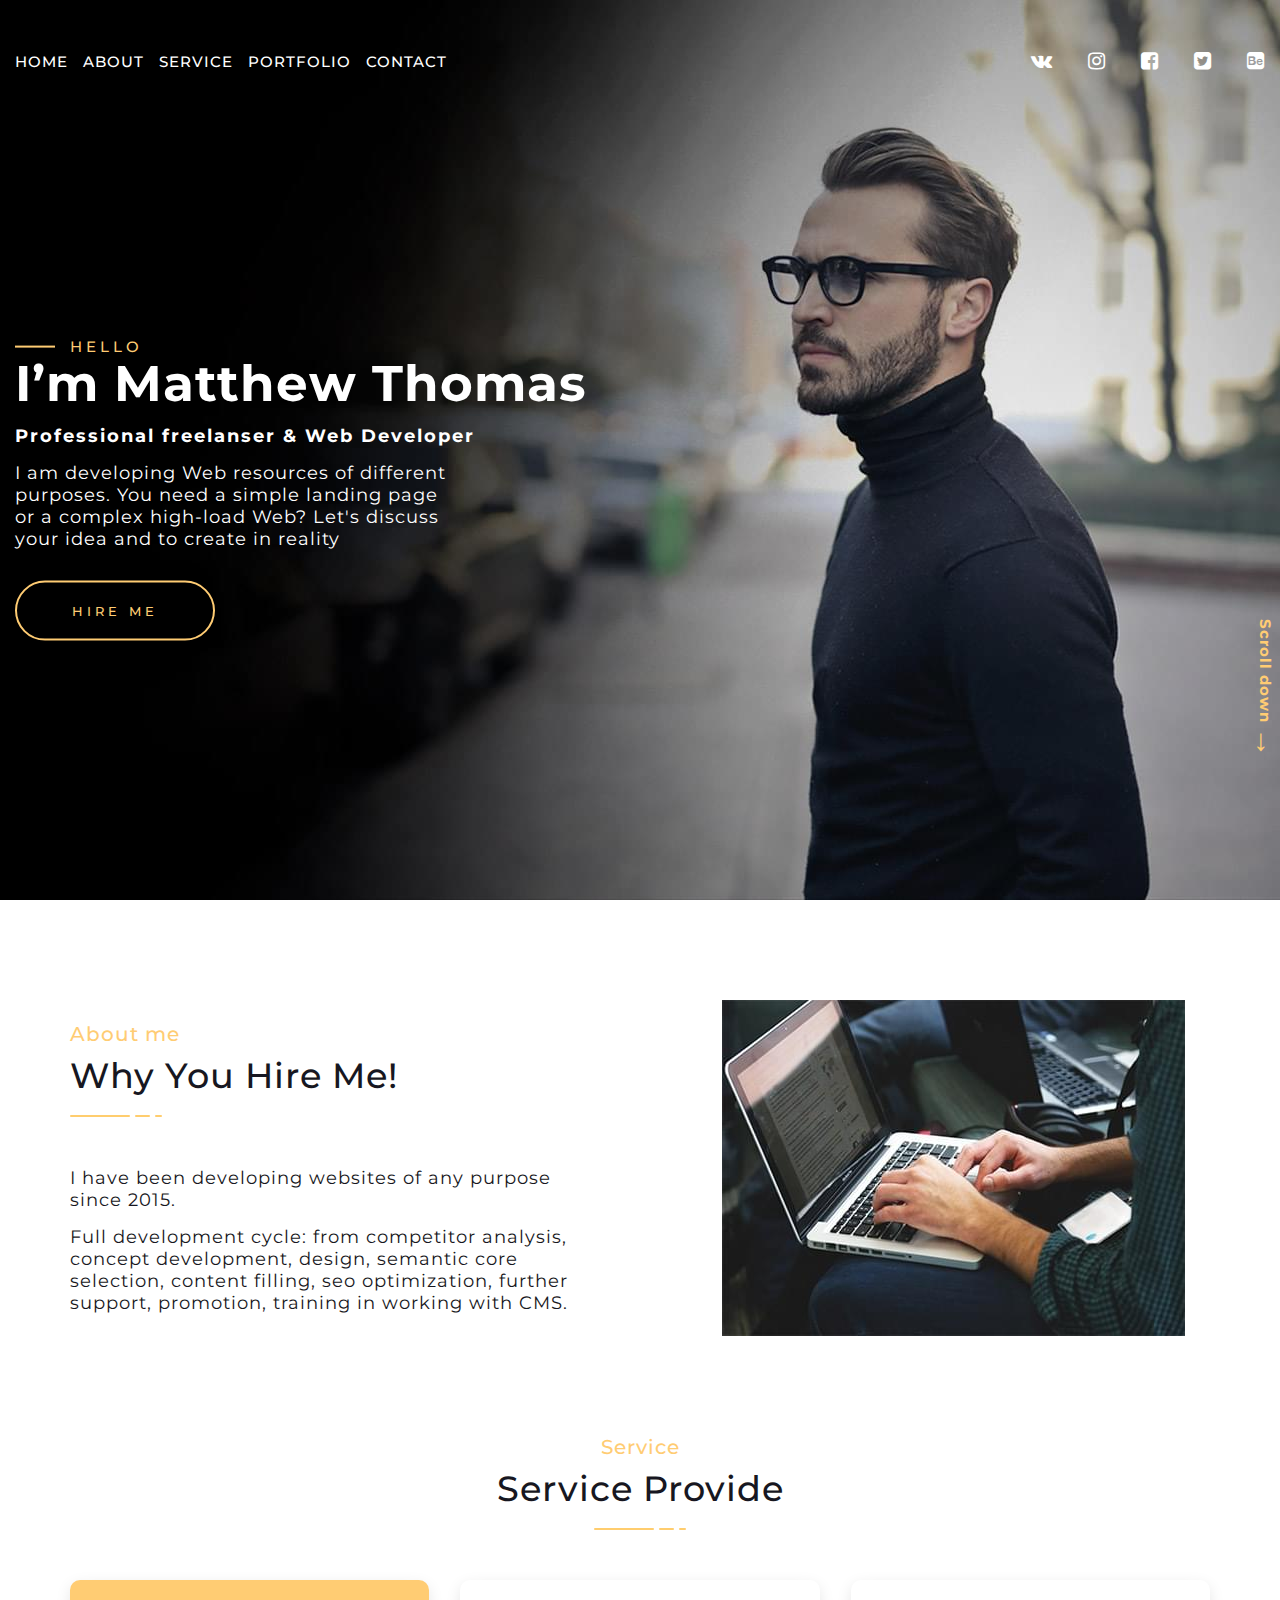
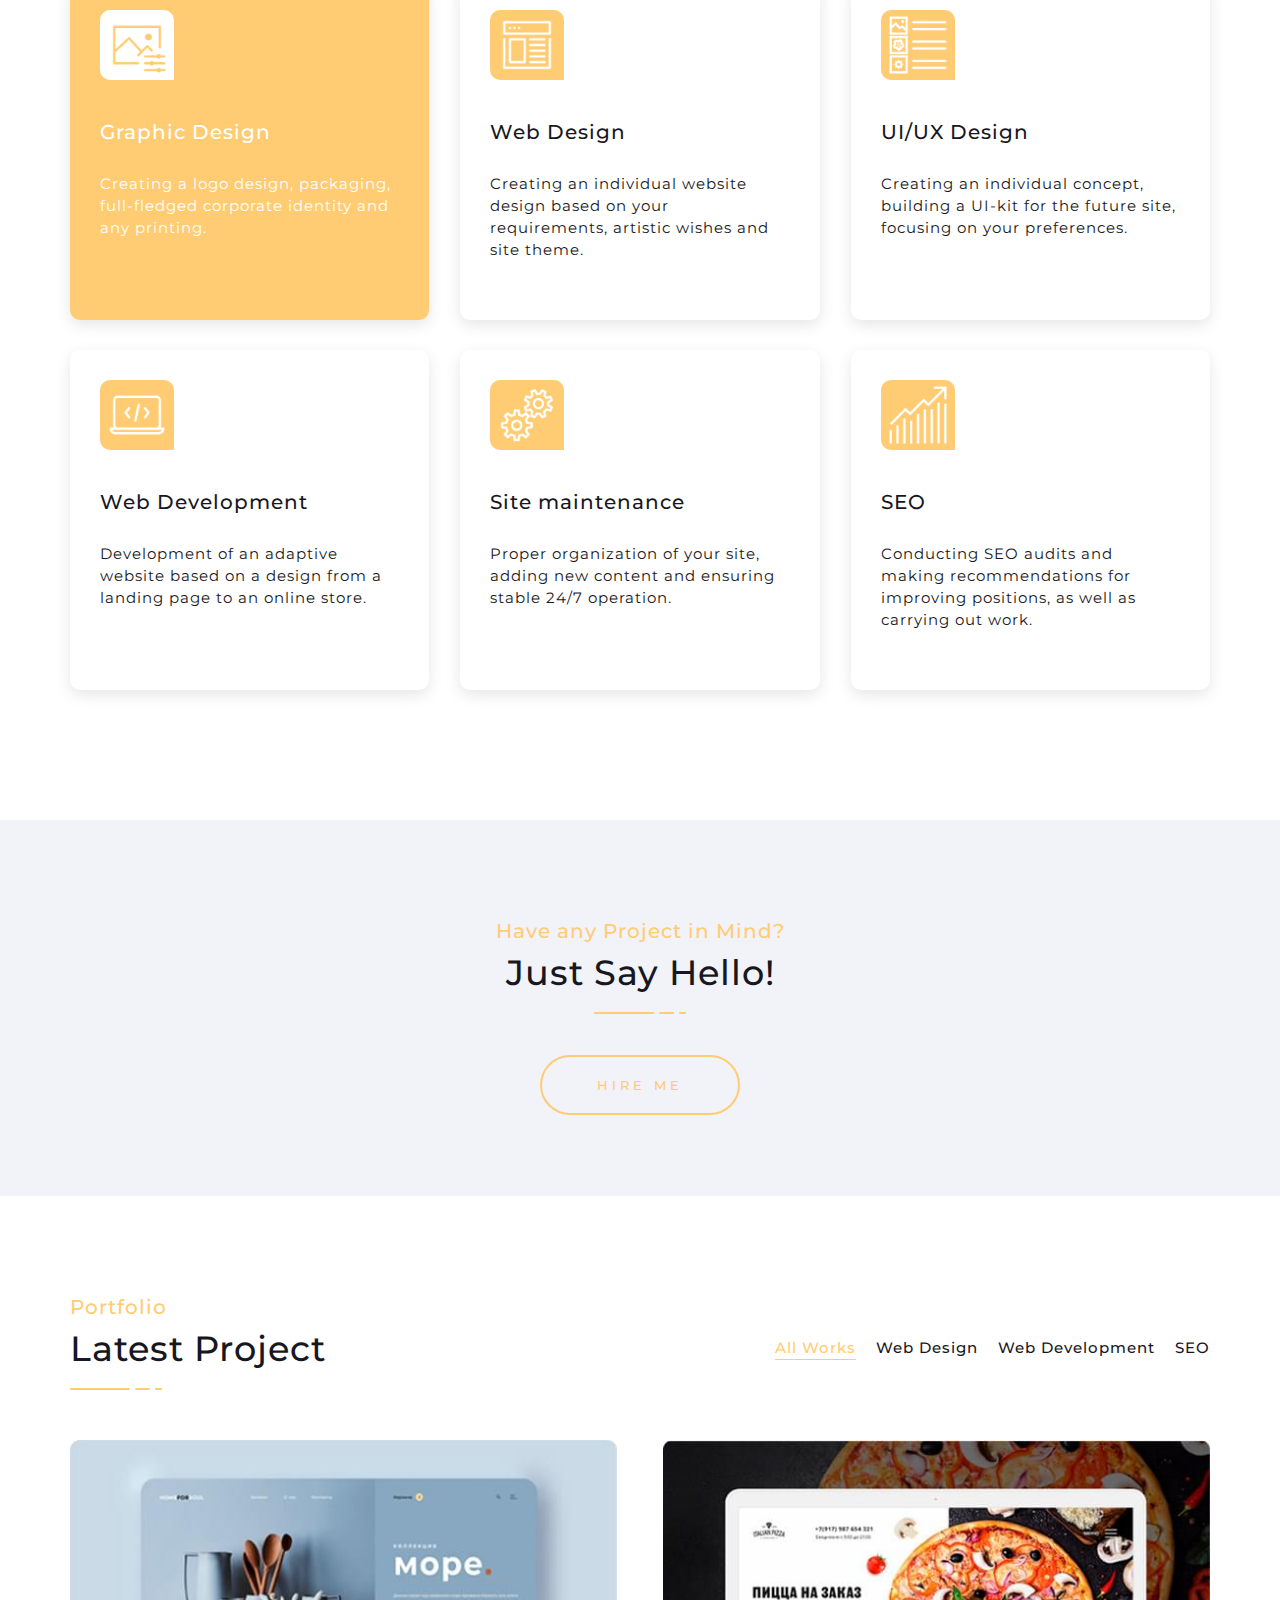
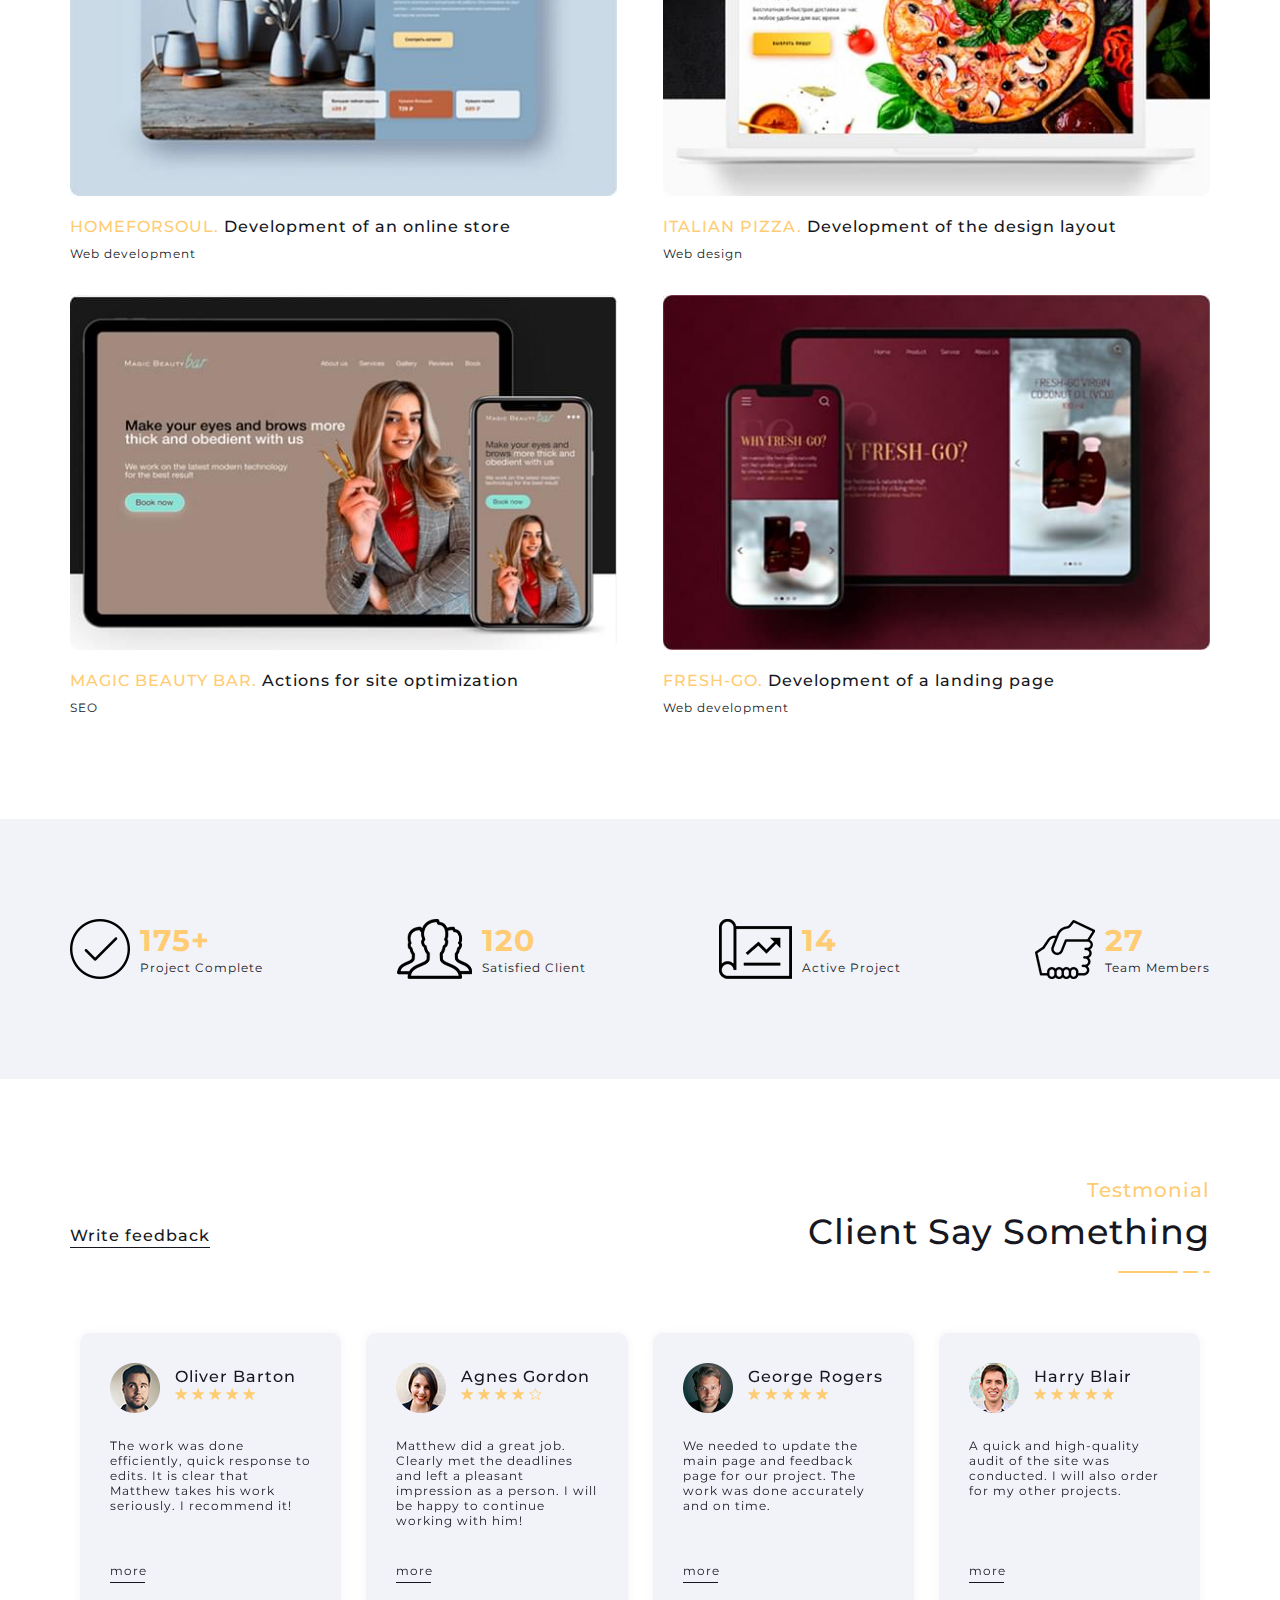
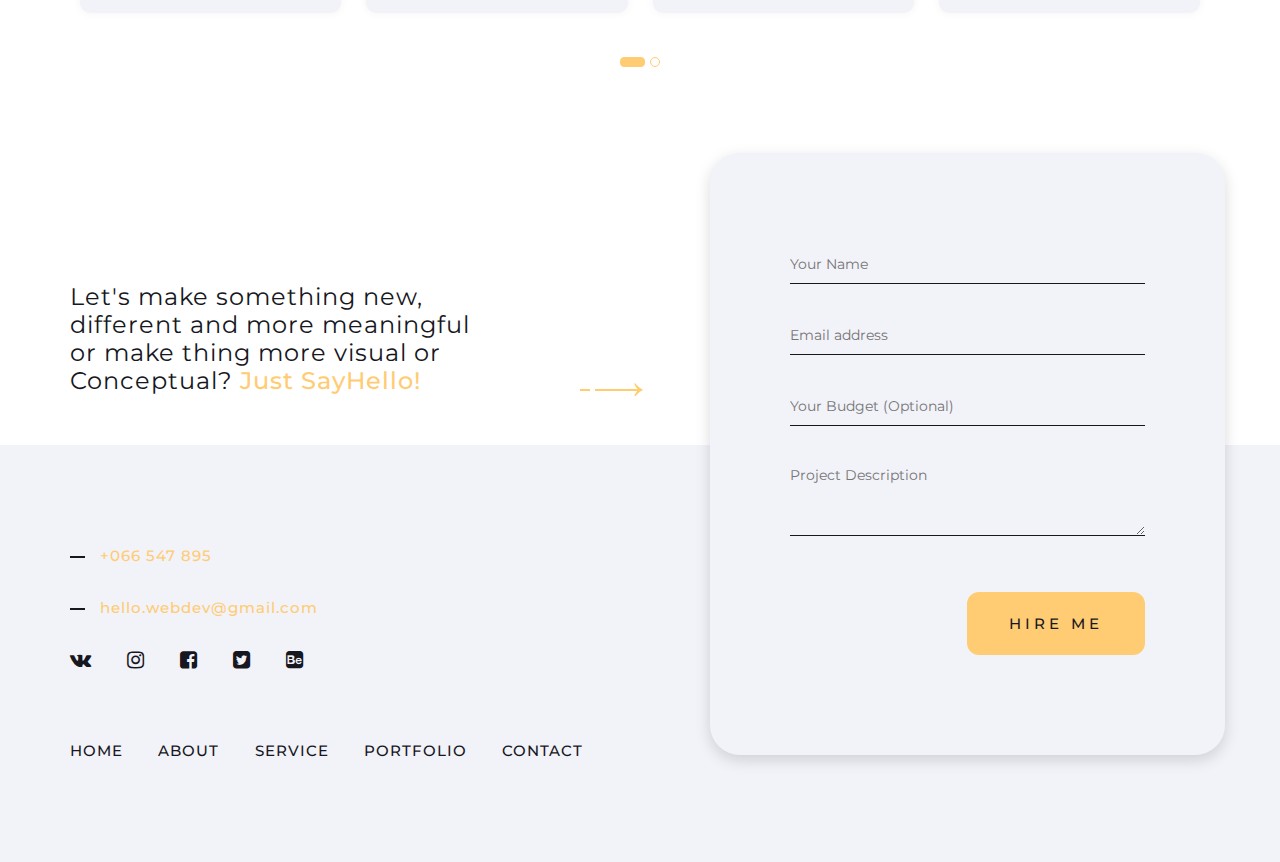
<file: docs/index.html>
<!DOCTYPE html>
<html lang="ru">

<head>
  <meta charset="utf-8">
  <meta name="viewport"
    content="width=device-width, initial-scale=1.0, maximum-scale=1.0, minimum-scale=1.0, user-scalable=no">
  <meta name="description" content="">
  <meta name="author" content="">
  <!-- <link rel="icon" href="img/favicon/favicon.ico"> -->
  <title>Matthew Thomas</title>

  <link href="css/libs.min.css" rel="stylesheet">

  <!-- Custom styles for this template -->
  <link href="css/style.min.css" rel="stylesheet">
  <link rel="stylesheet" href="https://stackpath.bootstrapcdn.com/font-awesome/4.7.0/css/font-awesome.min.css"
    integrity="sha384-wvfXpqpZZVQGK6TAh5PVlGOfQNHSoD2xbE+QkPxCAFlNEevoEH3Sl0sibVcOQVnN" crossorigin="anonymous">
  <link href="https://fonts.googleapis.com/css2?family=Montserrat:wght@400;500;700&display=swap" rel="stylesheet">
</head>

<body>
  <header id="home" class="header">
  <div class="container">
    <div class="header__row">
      <nav class="header__menu menu">
        <div class="menu__icon icon-menu">
          <span></span><span></span><span></span>
        </div>
        <div class="menu__body">
          <ul class="menu__list">
            <li><a href="#home" class="menu__link">Home</a></li>
            <li><a href="#about" class="menu__link">About</a></li>
            <li><a href="#service" class="menu__link">Service</a></li>
            <li><a href="#portfolio" class="menu__link">Portfolio</a></li>
            <li><a href="#contact" class="menu__link">Contact</a></li>
          </ul>
          <!-- /.menu__list -->
        </div>
        <!-- /.menu__body -->
      </nav>
      <!-- /.header__menu menu -->

      <div class="menu__social">
        <a href="#"><i class="fa fa-vk" aria-hidden="true"></i></a>
        <a href="#"><i class="fa fa-instagram" aria-hidden="true"></i></a>
        <a href="#"><i class="fa fa-facebook-square" aria-hidden="true"></i></a>
        <a href="#"><i class="fa fa-twitter-square" aria-hidden="true"></i></a>
        <a href="#"><i class="fa fa-behance-square" aria-hidden="true"></i></a>
      </div>
      <!-- /.menu__social -->

    </div>
    <!-- /.header__row -->

    <div class="header__offer offer">
      <div class="offer__text">Hello</div>
      <div class="offer__title">I’m Matthew Thomas</div>
      <div class="offer__subtitle">Professional freelanser & Web Developer</div>
      <p class="offer__descr">
        I am developing Web resources of different purposes.
        You need a simple landing page or a complex
        high-load Web? Let's discuss your idea
        and to сreate in reality</p>
      <a href="#contact" class="offer__btn btn" type="button">Hire me</a>
    </div>
    <!-- /.header__offer-->

    <div class="header__scroll">
      <a href="#about">Scroll down <span>&rarr;</span></a>
    </div>
    <!-- /.header__scroll-->


  </div>
</header>
<!-- /.header -->


  <section class="about" id="about">
    <div class="container">
      <div class="about__row">
        <div class="about__descr">
          <div class="about__subtitle subtitle">About me</div>
          <!-- /.about__subtitle -->
          <div class="about__title title">Why You Hire Me!</div>
          <!-- /.about__title -->
          <div class="about__text"><span>I have been developing websites of any purpose since 2015.</span>Full
            development cycle: from competitor analysis,
            concept development, design, semantic core selection,
            content filling, seo optimization, further support, promotion,
            training in working with CMS.</div>
          <!-- /.about__text -->
        </div>
        <!-- /.about__descr -->
        <div class="about__img">
        </div>
        <!-- /.about__img -->
      </div>
      <!-- /.about__row -->
    </div>
    <!-- /.container -->
  </section>

  <section class="service" id="service">
    <div class="container">
      <div class="service__wrap-title">
        <div class="service__subtitle subtitle">Service</div>
        <div class="service__title title">Service Provide</div>
      </div>
      <!-- /.about__wrap-title -->
      <div class="service__cards cards">
        <div class="cards__row">
          <div class="card card_a">
            <div class="card__img"></div>
            <div class="card__title">Graphic Design</div>
            <div class="card__text">Creating a logo design, packaging,
              full-fledged corporate identity
              and any printing.</div>
          </div>
          <!-- /.card -->
          <div class="card">
            <div class="card__img web"></div>
            <div class="card__title">Web Design</div>
            <div class="card__text">Creating an individual website
              design based on your requirements,
              artistic wishes and site theme.</div>
          </div>
          <!-- /.card -->
          <div class="card">
            <div class="card__img ui"></div>
            <div class="card__title">UI/UX Design</div>
            <div class="card__text">Creating an individual concept,
              building a UI-kit for the future site,
              focusing on your preferences.</div>
          </div>
          <!-- /.card -->
          <div class="card">
            <div class="card__img dev"></div>
            <div class="card__title">Web Development</div>
            <div class="card__text">Development of an adaptive
              website based on a design from
              a landing page to an online store.</div>
          </div>
          <!-- /.card -->
          <div class="card">
            <div class="card__img site"></div>
            <div class="card__title">Site maintenance</div>
            <div class="card__text">Proper organization of your site,
              adding new content and ensuring
              stable 24/7 operation.</div>
          </div>
          <!-- /.card -->
          <div class="card">
            <div class="card__img seo"></div>
            <div class="card__title">SEO</div>
            <div class="card__text">Conducting SEO audits and making
              recommendations for improving
              positions, as well as carrying out work.</div>
          </div>
          <!-- /.card -->
        </div>
        <!-- /.cards__row -->

      </div>
      <!-- /.service__cards cards -->
    </div>
  </section>

  <section class="hire">
    <div class="hire__subtitle subtitle">Have any Project in Mind?</div>
    <!-- /.hire__subtitle -->
    <div class="hire__title title">Just Say Hello!</div>
    <!-- /.hire__title -->
    <a href="#contact" class="hire__btn btn" type="button">Hire me</a>
  </section>

  <section class="portfolio" id="portfolio">
    <div class="container">
      <div class="portfolio__row">
        <div class="portfolio__text">
          <div class="subtitle portfolio__subtitle ">Portfolio</div>
          <!-- /.hire__subtitle -->
          <div class="title portfolio__title">Latest Project</div>
          <!-- /.hire__title -->
        </div>
        <!-- /.portfolio__text -->
        <div class="portfolio__tabs tabs">
          <div class="tabs__item tabs__all tabs__item_active">All Works</div>
          <div class="tabs__item tabs__design">Web Design</div>
          <div class="tabs__item tabs__dev">Web Development</div>
          <div class="tabs__item tabs__seo">SEO</div>
        </div>
        <!-- /.portfolio__content -->

      </div>
      <!-- /.portfolio__row -->

      <div class="portfolio__row">
        <div class="portfolio__work work dev">
          <div class="work__img"><img src="img/portfolio/card-1.jpg" alt=""></div>
          <div class="work__title"><span class="work__title_name">Homeforsoul.</span> Development of an online
            store
          </div>
          <div class="work__subtitle">Web development</div>
        </div>
        <!-- /.portfolio__work -->
        <div class="portfolio__work work design">
          <div class="work__img"><img src="img/portfolio/card-4.jpg" alt=""></div>
          <div class="work__title"><span class="work__title_name">Italian pizza.</span> Development of the
            design layout
          </div>
          <div class="work__subtitle">Web design</div>
        </div>
        <!-- /.portfolio__work -->
        <div class="portfolio__work work seo">
          <div class="work__img"><img src="img/portfolio/card-3.jpg" alt=""></div>
          <div class="work__title"><span class="work__title_name">Magic beauty bar.</span> Actions for site
            optimization
          </div>
          <div class="work__subtitle">SEO</div>
        </div>
        <!-- /.portfolio__work -->
        <div class="portfolio__work work dev">
          <div class="work__img"><img src="img/portfolio/card-2.jpg" alt=""></div>
          <div class="work__title"><span class="work__title_name">Fresh-go.</span> Development of a landing page
          </div>
          <div class="work__subtitle">Web development</div>
        </div>
        <!-- /.portfolio__work -->
      </div>
      <!-- /.portfolio__row -->
    </div>
    <!-- /.container -->
  </section>


  <section class="features">
    <div class="container">
      <div class="features__row">
        <div class="features__item">
          <div class="features__img"><img src="img/icons/features/check.png" alt=""></div>
          <!-- /.features__img -->
          <div class="features__text">
            <div class="features__num">175+</div>
            <!-- /.features__num -->
            <div class="features__descr">Project Complete</div>
            <!-- /.features__descr -->
          </div>
          <!-- /.features__text -->
        </div>
        <!-- /.features__item -->
        <div class="features__item">
          <div class="features__img"><img src="img/icons/features/clients.png" alt=""></div>
          <!-- /.features__img -->
          <div class="features__text">
            <div class="features__num">120</div>
            <!-- /.features__num -->
            <div class="features__descr">Satisfied Client</div>
            <!-- /.features__descr -->
          </div>
          <!-- /.features__text -->
        </div>
        <!-- /.features__item -->
        <div class="features__item">
          <div class="features__img"><img src="img/icons/features/project.png" alt=""></div>
          <!-- /.features__img -->
          <div class="features__text">
            <div class="features__num">14</div>
            <!-- /.features__num -->
            <div class="features__descr">Active Project</div>
            <!-- /.features__descr -->
          </div>
          <!-- /.features__text -->
        </div>
        <!-- /.features__item -->
        <div class="features__item">
          <div class="features__img"><img src="img/icons/features/team.png" alt=""></div>
          <!-- /.features__img -->
          <div class="features__text">
            <div class="features__num">27</div>
            <!-- /.features__num -->
            <div class="features__descr">Team Members</div>
            <!-- /.features__descr -->
          </div>
          <!-- /.features__text -->
        </div>
        <!-- /.features__item -->
      </div>
      <!-- /.features__row -->
    </div>
  </section>

  <section class="testmonial">
    <div class="container">
      <div class="testmonial__row">
        <div class="testmonial__write">
          Write feedback
        </div>
        <!-- /.testmonial__write -->
        <div class="testmonial__text">
          <div class="testmonial__subtitle subtitle">Testmonial</div>
          <!-- /.testmonial__subtitle subtitle -->
          <div class="testmonial__title title">Client Say Something</div>
          <!-- /.testmonial__title title -->
        </div>
        <!-- /.testmonial__text -->
      </div>
      <!-- /.testmonial__row -->

      <div class="slider__container">
        <div class="swiper-container">
          <div class="swiper-wrapper">
            <div class="swiper-slide">
              <div class="slide__wrap">
                <div class="slide__row">
                  <div class="slide__img"><img src="img/testmonial/1.png" alt=""></div>
                  <!-- /.slide__img -->
                  <div class="slide__text">
                    <div class="slide__name">Oliver Barton</div>
                    <!-- /.slide__name -->
                    <div class="slide__star">
                      <img src="img/icons/star.svg" alt="">
                      <img src="img/icons/star.svg" alt="">
                      <img src="img/icons/star.svg" alt="">
                      <img src="img/icons/star.svg" alt="">
                      <img src="img/icons/star.svg" alt="">
                    </div>
                    <!-- /.slide__star -->
                  </div>
                  <!-- /.slide__text -->
                </div>
                <!-- /.slide__row -->
                <div class="slide__descr">The work was done efficiently,
                  quick response to edits. It is clear
                  that Matthew takes his work
                  seriously. I recommend it!</div>
                <!-- /.slide__descr -->
              </div>
              <!-- /.slide__wrap -->
              <a href="#" class="slide__more">more</a>
              <!-- /.slide__more -->
            </div>
            <div class="swiper-slide">
              <div class="slide__wrap">
                <div class="slide__row">
                  <div class="slide__img"><img src="img/testmonial/2.png" alt=""></div>
                  <!-- /.slide__img -->
                  <div class="slide__text">
                    <div class="slide__name">Agnes Gordon</div>
                    <!-- /.slide__name -->
                    <div class="slide__star">
                      <img src="img/icons/star.svg" alt="">
                      <img src="img/icons/star.svg" alt="">
                      <img src="img/icons/star.svg" alt="">
                      <img src="img/icons/star.svg" alt="">
                      <img src="img/icons/star-o.svg" alt="">
                    </div>
                    <!-- /.slide__star -->
                  </div>
                  <!-- /.slide__text -->
                </div>
                <!-- /.slide__row -->
                <div class="slide__descr">Matthew did a great job. Clearly
                  met the deadlines and left a
                  pleasant impression as a person.
                  I will be happy to continue
                  working with him!</div>
                <!-- /.slide__descr -->
              </div>
              <!-- /.slide__wrap -->
              <a href="#" class="slide__more">more</a>
              <!-- /.slide__more -->
            </div>
            <div class="swiper-slide">
              <div class="slide__wrap">
                <div class="slide__row">
                  <div class="slide__img"><img src="img/testmonial/3.png" alt=""></div>
                  <!-- /.slide__img -->
                  <div class="slide__text">
                    <div class="slide__name">George Rogers</div>
                    <!-- /.slide__name -->
                    <div class="slide__star">
                      <img src="img/icons/star.svg" alt="">
                      <img src="img/icons/star.svg" alt="">
                      <img src="img/icons/star.svg" alt="">
                      <img src="img/icons/star.svg" alt="">
                      <img src="img/icons/star.svg" alt="">
                    </div>
                    <!-- /.slide__star -->
                  </div>
                  <!-- /.slide__text -->
                </div>
                <!-- /.slide__row -->
                <div class="slide__descr">We needed to update the main
                  page and feedback page for our
                  project. The work was done
                  accurately and on time.</div>
                <!-- /.slide__descr -->
              </div>
              <!-- /.slide__wrap -->
              <a href="#" class="slide__more">more</a>
              <!-- /.slide__more -->
            </div>
            <div class="swiper-slide">
              <div class="slide__wrap">
                <div class="slide__row">
                  <div class="slide__img"><img src="img/testmonial/4.png" alt=""></div>
                  <!-- /.slide__img -->
                  <div class="slide__text">
                    <div class="slide__name">Harry Blair</div>
                    <!-- /.slide__name -->
                    <div class="slide__star">
                      <img src="img/icons/star.svg" alt="">
                      <img src="img/icons/star.svg" alt="">
                      <img src="img/icons/star.svg" alt="">
                      <img src="img/icons/star.svg" alt="">
                      <img src="img/icons/star.svg" alt="">
                    </div>
                    <!-- /.slide__star -->
                  </div>
                  <!-- /.slide__text -->
                </div>
                <!-- /.slide__row -->
                <div class="slide__descr">A quick and high-quality audit
                  of the site was conducted.
                  I will also order for my
                  other projects.</div>
                <!-- /.slide__descr -->
              </div>
              <!-- /.slide__wrap -->
              <a href="#" class="slide__more">more</a>
              <!-- /.slide__more -->
            </div>
            <div class="swiper-slide">
              <div class="slide__wrap">
                <div class="slide__row">
                  <div class="slide__img"><img src="img/testmonial/1.png" alt=""></div>
                  <!-- /.slide__img -->
                  <div class="slide__text">
                    <div class="slide__name">Oliver Barton</div>
                    <!-- /.slide__name -->
                    <div class="slide__star">
                      <img src="img/icons/star.svg" alt="">
                      <img src="img/icons/star.svg" alt="">
                      <img src="img/icons/star.svg" alt="">
                      <img src="img/icons/star.svg" alt="">
                      <img src="img/icons/star.svg" alt="">
                    </div>
                    <!-- /.slide__star -->
                  </div>
                  <!-- /.slide__text -->
                </div>
                <!-- /.slide__row -->
                <div class="slide__descr">The work was done efficiently,
                  quick response to edits. It is clear
                  that Matthew takes his work
                  seriously. I recommend it!</div>
                <!-- /.slide__descr -->
              </div>
              <!-- /.slide__wrap -->
              <a href="#" class="slide__more">more</a>
              <!-- /.slide__more -->
            </div>
            <div class="swiper-slide">
              <div class="slide__wrap">
                <div class="slide__row">
                  <div class="slide__img"><img src="img/testmonial/2.png" alt=""></div>
                  <!-- /.slide__img -->
                  <div class="slide__text">
                    <div class="slide__name">Agnes Gordon</div>
                    <!-- /.slide__name -->
                    <div class="slide__star">
                      <img src="img/icons/star.svg" alt="">
                      <img src="img/icons/star.svg" alt="">
                      <img src="img/icons/star.svg" alt="">
                      <img src="img/icons/star.svg" alt="">
                      <img src="img/icons/star-o.svg" alt="">
                    </div>
                    <!-- /.slide__star -->
                  </div>
                  <!-- /.slide__text -->
                </div>
                <!-- /.slide__row -->
                <div class="slide__descr">Matthew did a great job. Clearly
                  met the deadlines and left a
                  pleasant impression as a person.
                  I will be happy to continue
                  working with him!</div>
                <!-- /.slide__descr -->
              </div>
              <!-- /.slide__wrap -->
              <a href="#" class="slide__more">more</a>
              <!-- /.slide__more -->
            </div>
            <div class="swiper-slide">
              <div class="slide__wrap">
                <div class="slide__row">
                  <div class="slide__img"><img src="img/testmonial/3.png" alt=""></div>
                  <!-- /.slide__img -->
                  <div class="slide__text">
                    <div class="slide__name">George Rogers</div>
                    <!-- /.slide__name -->
                    <div class="slide__star">
                      <img src="img/icons/star.svg" alt="">
                      <img src="img/icons/star.svg" alt="">
                      <img src="img/icons/star.svg" alt="">
                      <img src="img/icons/star.svg" alt="">
                      <img src="img/icons/star.svg" alt="">
                    </div>
                    <!-- /.slide__star -->
                  </div>
                  <!-- /.slide__text -->
                </div>
                <!-- /.slide__row -->
                <div class="slide__descr">We needed to update the main
                  page and feedback page for our
                  project. The work was done
                  accurately and on time.</div>
                <!-- /.slide__descr -->
              </div>
              <!-- /.slide__wrap -->
              <a href="#" class="slide__more">more</a>
              <!-- /.slide__more -->
            </div>
            <div class="swiper-slide">
              <div class="slide__wrap">
                <div class="slide__row">
                  <div class="slide__img"><img src="img/testmonial/4.png" alt=""></div>
                  <!-- /.slide__img -->
                  <div class="slide__text">
                    <div class="slide__name">Harry Blair</div>
                    <!-- /.slide__name -->
                    <div class="slide__star">
                      <img src="img/icons/star.svg" alt="">
                      <img src="img/icons/star.svg" alt="">
                      <img src="img/icons/star.svg" alt="">
                      <img src="img/icons/star.svg" alt="">
                      <img src="img/icons/star.svg" alt="">
                    </div>
                    <!-- /.slide__star -->
                  </div>
                  <!-- /.slide__text -->
                </div>
                <!-- /.slide__row -->
                <div class="slide__descr">A quick and high-quality audit
                  of the site was conducted.
                  I will also order for my
                  other projects.</div>
                <!-- /.slide__descr -->
              </div>
              <!-- /.slide__wrap -->
              <a href="#" class="slide__more">more</a>
              <!-- /.slide__more -->
            </div>

          </div>
        </div>
        <div class="swiper-pagination"></div>

      </div>

    </div>
    </div>

  </section>

  <footer class="footer" id="contact">
  <div class="container">
    <div class="footer__top">Let's make something new,
      different and more meaningful
      or make thing more visual
      or Conceptual? <span>Just SayHello!</span></div>
    <div class="footer__form form-footer">
      <form action="#" method="post" id="form">
        <ul>
          <li>
            <input class="form-footer__name" type="text" id="name" name="user_name" placeholder="Your Name">
          </li>
          <li>
            <input class="form-footer__email" type="email" id="email" name="user_email" placeholder="Email address">
          </li>
          <li>
            <input class="form-footer__budget" type="text" id="budget" name="user_budget"
              placeholder="Your Budget (Optional)">
          </li>
          <li>
            <textarea class="form-footer__descr" id="desrc" name="project_descriprion"
              placeholder="Project Description"></textarea>
          </li>
          <li class="footer__button">
            <button type="submit" class="form-footer__btn btn">Hire me</button>
          </li>
        </ul>
      </form>
    </div>
  </div>
  <div class="footer__bottom">
    <div class="container">
      <div class="footer__phone">+066 547 895</div>
      <div class="footer__email">hello.webdev@gmail.com</div>
      <div class="footer__social menu__social">
        <a href="#"><i class="fa fa-vk" aria-hidden="true"></i></a>
        <a href="#"><i class="fa fa-instagram" aria-hidden="true"></i></a>
        <a href="#"><i class="fa fa-facebook-square" aria-hidden="true"></i></a>
        <a href="#"><i class="fa fa-twitter-square" aria-hidden="true"></i></a>
        <a href="#"><i class="fa fa-behance-square" aria-hidden="true"></i></a>
        <!-- /.menu__social -->
      </div>
      <div class="footer__nav">
        <div class="footer__menu">
          <a href="#home" class="footer__link">Home</a>
          <a href="#about" class="footer__link">About</a>
          <a href="#service" class="footer__link">Service</a>
          <a href="#portfolio" class="footer__link">Portfolio</a>
          <a href="#contact" class="footer__link">Contact</a>
        </div>
        <!-- /.menu__list -->
      </div>
    </div>
  </div>
</footer>
<!-- /.footer -->

  <script src="js/libs.min.js"></script>
  <script src="js/script.min.js"></script>
</body>

</html>
</file>
<file: docs/css/libs.min.css>
@font-face{font-family:swiper-icons;src:url("data:application/font-woff;charset=utf-8;base64, [base64]//wADZ2x5ZgAAAywAAADMAAAD2MHtryVoZWFkAAABbAAAADAAAAA2E2+eoWhoZWEAAAGcAAAAHwAAACQC9gDzaG10eAAAAigAAAAZAAAArgJkABFsb2NhAAAC0AAAAFoAAABaFQAUGG1heHAAAAG8AAAAHwAAACAAcABAbmFtZQAAA/gAAAE5AAACXvFdBwlwb3N0AAAFNAAAAGIAAACE5s74hXjaY2BkYGAAYpf5Hu/j+W2+MnAzMYDAzaX6QjD6/4//Bxj5GA8AuRwMYGkAPywL13jaY2BkYGA88P8Agx4j+/8fQDYfA1AEBWgDAIB2BOoAeNpjYGRgYNBh4GdgYgABEMnIABJzYNADCQAACWgAsQB42mNgYfzCOIGBlYGB0YcxjYGBwR1Kf2WQZGhhYGBiYGVmgAFGBiQQkOaawtDAoMBQxXjg/wEGPcYDDA4wNUA2CCgwsAAAO4EL6gAAeNpj2M0gyAACqxgGNWBkZ2D4/wMA+xkDdgAAAHjaY2BgYGaAYBkGRgYQiAHyGMF8FgYHIM3DwMHABGQrMOgyWDLEM1T9/w8UBfEMgLzE////P/5//f/V/xv+r4eaAAeMbAxwIUYmIMHEgKYAYjUcsDAwsLKxc3BycfPw8jEQA/[base64]/uznmfPFBNODM2K7MTQ45YEAZqGP81AmGGcF3iPqOop0r1SPTaTbVkfUe4HXj97wYE+yNwWYxwWu4v1ugWHgo3S1XdZEVqWM7ET0cfnLGxWfkgR42o2PvWrDMBSFj/IHLaF0zKjRgdiVMwScNRAoWUoH78Y2icB/yIY09An6AH2Bdu/UB+yxopYshQiEvnvu0dURgDt8QeC8PDw7Fpji3fEA4z/PEJ6YOB5hKh4dj3EvXhxPqH/SKUY3rJ7srZ4FZnh1PMAtPhwP6fl2PMJMPDgeQ4rY8YT6Gzao0eAEA409DuggmTnFnOcSCiEiLMgxCiTI6Cq5DZUd3Qmp10vO0LaLTd2cjN4fOumlc7lUYbSQcZFkutRG7g6JKZKy0RmdLY680CDnEJ+UMkpFFe1RN7nxdVpXrC4aTtnaurOnYercZg2YVmLN/d/gczfEimrE/fs/bOuq29Zmn8tloORaXgZgGa78yO9/cnXm2BpaGvq25Dv9S4E9+5SIc9PqupJKhYFSSl47+Qcr1mYNAAAAeNptw0cKwkAAAMDZJA8Q7OUJvkLsPfZ6zFVERPy8qHh2YER+3i/BP83vIBLLySsoKimrqKqpa2hp6+jq6RsYGhmbmJqZSy0sraxtbO3sHRydnEMU4uR6yx7JJXveP7WrDycAAAAAAAH//wACeNpjYGRgYOABYhkgZgJCZgZNBkYGLQZtIJsFLMYAAAw3ALgAeNolizEKgDAQBCchRbC2sFER0YD6qVQiBCv/H9ezGI6Z5XBAw8CBK/m5iQQVauVbXLnOrMZv2oLdKFa8Pjuru2hJzGabmOSLzNMzvutpB3N42mNgZGBg4GKQYzBhYMxJLMlj4GBgAYow/P/PAJJhLM6sSoWKfWCAAwDAjgbRAAB42mNgYGBkAIIbCZo5IPrmUn0hGA0AO8EFTQAA") format("woff");font-weight:400;font-style:normal}:root{--swiper-theme-color:#007aff}.swiper-container{margin-left:auto;margin-right:auto;position:relative;overflow:hidden;list-style:none;padding:0;z-index:1}.swiper-container-vertical>.swiper-wrapper{-webkit-box-orient:vertical;-webkit-box-direction:normal;-ms-flex-direction:column;flex-direction:column}.swiper-wrapper{position:relative;width:100%;height:100%;z-index:1;display:-webkit-box;display:-ms-flexbox;display:flex;-webkit-transition-property:-webkit-transform;transition-property:-webkit-transform;-o-transition-property:transform;transition-property:transform;transition-property:transform,-webkit-transform;-webkit-box-sizing:content-box;box-sizing:content-box}.swiper-container-android .swiper-slide,.swiper-wrapper{-webkit-transform:translate3d(0,0,0);transform:translate3d(0,0,0)}.swiper-container-multirow>.swiper-wrapper{-ms-flex-wrap:wrap;flex-wrap:wrap}.swiper-container-multirow-column>.swiper-wrapper{-ms-flex-wrap:wrap;flex-wrap:wrap;-webkit-box-orient:vertical;-webkit-box-direction:normal;-ms-flex-direction:column;flex-direction:column}.swiper-container-free-mode>.swiper-wrapper{-webkit-transition-timing-function:ease-out;-o-transition-timing-function:ease-out;transition-timing-function:ease-out;margin:0 auto}.swiper-slide{-ms-flex-negative:0;flex-shrink:0;width:100%;height:100%;position:relative;-webkit-transition-property:-webkit-transform;transition-property:-webkit-transform;-o-transition-property:transform;transition-property:transform;transition-property:transform,-webkit-transform}.swiper-slide-invisible-blank{visibility:hidden}.swiper-container-autoheight,.swiper-container-autoheight .swiper-slide{height:auto}.swiper-container-autoheight .swiper-wrapper{-webkit-box-align:start;-ms-flex-align:start;align-items:flex-start;-webkit-transition-property:height,-webkit-transform;transition-property:height,-webkit-transform;-o-transition-property:transform,height;transition-property:transform,height;transition-property:transform,height,-webkit-transform}.swiper-container-3d{-webkit-perspective:1200px;perspective:1200px}.swiper-container-3d .swiper-cube-shadow,.swiper-container-3d .swiper-slide,.swiper-container-3d .swiper-slide-shadow-bottom,.swiper-container-3d .swiper-slide-shadow-left,.swiper-container-3d .swiper-slide-shadow-right,.swiper-container-3d .swiper-slide-shadow-top,.swiper-container-3d .swiper-wrapper{-webkit-transform-style:preserve-3d;transform-style:preserve-3d}.swiper-container-3d .swiper-slide-shadow-bottom,.swiper-container-3d .swiper-slide-shadow-left,.swiper-container-3d .swiper-slide-shadow-right,.swiper-container-3d .swiper-slide-shadow-top{position:absolute;left:0;top:0;width:100%;height:100%;pointer-events:none;z-index:10}.swiper-container-3d .swiper-slide-shadow-left{background-image:-webkit-gradient(linear,right top,left top,from(rgba(0,0,0,.5)),to(rgba(0,0,0,0)));background-image:-o-linear-gradient(right,rgba(0,0,0,.5),rgba(0,0,0,0));background-image:linear-gradient(to left,rgba(0,0,0,.5),rgba(0,0,0,0))}.swiper-container-3d .swiper-slide-shadow-right{background-image:-webkit-gradient(linear,left top,right top,from(rgba(0,0,0,.5)),to(rgba(0,0,0,0)));background-image:-o-linear-gradient(left,rgba(0,0,0,.5),rgba(0,0,0,0));background-image:linear-gradient(to right,rgba(0,0,0,.5),rgba(0,0,0,0))}.swiper-container-3d .swiper-slide-shadow-top{background-image:-webkit-gradient(linear,left bottom,left top,from(rgba(0,0,0,.5)),to(rgba(0,0,0,0)));background-image:-o-linear-gradient(bottom,rgba(0,0,0,.5),rgba(0,0,0,0));background-image:linear-gradient(to top,rgba(0,0,0,.5),rgba(0,0,0,0))}.swiper-container-3d .swiper-slide-shadow-bottom{background-image:-webkit-gradient(linear,left top,left bottom,from(rgba(0,0,0,.5)),to(rgba(0,0,0,0)));background-image:-o-linear-gradient(top,rgba(0,0,0,.5),rgba(0,0,0,0));background-image:linear-gradient(to bottom,rgba(0,0,0,.5),rgba(0,0,0,0))}.swiper-container-css-mode>.swiper-wrapper{overflow:auto;scrollbar-width:none;-ms-overflow-style:none}.swiper-container-css-mode>.swiper-wrapper::-webkit-scrollbar{display:none}.swiper-container-css-mode>.swiper-wrapper>.swiper-slide{scroll-snap-align:start start}.swiper-container-horizontal.swiper-container-css-mode>.swiper-wrapper{-ms-scroll-snap-type:x mandatory;scroll-snap-type:x mandatory}.swiper-container-vertical.swiper-container-css-mode>.swiper-wrapper{-ms-scroll-snap-type:y mandatory;scroll-snap-type:y mandatory}:root{--swiper-navigation-size:44px}.swiper-button-next,.swiper-button-prev{position:absolute;top:50%;width:calc(var(--swiper-navigation-size)/ 44 * 27);height:var(--swiper-navigation-size);margin-top:calc(-1 * var(--swiper-navigation-size)/ 2);z-index:10;cursor:pointer;display:-webkit-box;display:-ms-flexbox;display:flex;-webkit-box-align:center;-ms-flex-align:center;align-items:center;-webkit-box-pack:center;-ms-flex-pack:center;justify-content:center;color:var(--swiper-navigation-color,var(--swiper-theme-color))}.swiper-button-next.swiper-button-disabled,.swiper-button-prev.swiper-button-disabled{opacity:.35;cursor:auto;pointer-events:none}.swiper-button-next:after,.swiper-button-prev:after{font-family:swiper-icons;font-size:var(--swiper-navigation-size);text-transform:none!important;letter-spacing:0;text-transform:none;font-variant:initial;line-height:1}.swiper-button-prev,.swiper-container-rtl .swiper-button-next{left:10px;right:auto}.swiper-button-prev:after,.swiper-container-rtl .swiper-button-next:after{content:'prev'}.swiper-button-next,.swiper-container-rtl .swiper-button-prev{right:10px;left:auto}.swiper-button-next:after,.swiper-container-rtl .swiper-button-prev:after{content:'next'}.swiper-button-next.swiper-button-white,.swiper-button-prev.swiper-button-white{--swiper-navigation-color:#ffffff}.swiper-button-next.swiper-button-black,.swiper-button-prev.swiper-button-black{--swiper-navigation-color:#000000}.swiper-button-lock{display:none}.swiper-pagination{position:absolute;text-align:center;-webkit-transition:.3s opacity;-o-transition:.3s opacity;transition:.3s opacity;-webkit-transform:translate3d(0,0,0);transform:translate3d(0,0,0);z-index:10}.swiper-pagination.swiper-pagination-hidden{opacity:0}.swiper-container-horizontal>.swiper-pagination-bullets,.swiper-pagination-custom,.swiper-pagination-fraction{bottom:10px;left:0;width:100%}.swiper-pagination-bullets-dynamic{overflow:hidden;font-size:0}.swiper-pagination-bullets-dynamic .swiper-pagination-bullet{-webkit-transform:scale(.33);-ms-transform:scale(.33);transform:scale(.33);position:relative}.swiper-pagination-bullets-dynamic .swiper-pagination-bullet-active{-webkit-transform:scale(1);-ms-transform:scale(1);transform:scale(1)}.swiper-pagination-bullets-dynamic .swiper-pagination-bullet-active-main{-webkit-transform:scale(1);-ms-transform:scale(1);transform:scale(1)}.swiper-pagination-bullets-dynamic .swiper-pagination-bullet-active-prev{-webkit-transform:scale(.66);-ms-transform:scale(.66);transform:scale(.66)}.swiper-pagination-bullets-dynamic .swiper-pagination-bullet-active-prev-prev{-webkit-transform:scale(.33);-ms-transform:scale(.33);transform:scale(.33)}.swiper-pagination-bullets-dynamic .swiper-pagination-bullet-active-next{-webkit-transform:scale(.66);-ms-transform:scale(.66);transform:scale(.66)}.swiper-pagination-bullets-dynamic .swiper-pagination-bullet-active-next-next{-webkit-transform:scale(.33);-ms-transform:scale(.33);transform:scale(.33)}.swiper-pagination-bullet{width:8px;height:8px;display:inline-block;border-radius:100%;background:#000;opacity:.2}button.swiper-pagination-bullet{border:none;margin:0;padding:0;-webkit-box-shadow:none;box-shadow:none;-webkit-appearance:none;-moz-appearance:none;appearance:none}.swiper-pagination-clickable .swiper-pagination-bullet{cursor:pointer}.swiper-pagination-bullet-active{opacity:1;background:var(--swiper-pagination-color,var(--swiper-theme-color))}.swiper-container-vertical>.swiper-pagination-bullets{right:10px;top:50%;-webkit-transform:translate3d(0,-50%,0);transform:translate3d(0,-50%,0)}.swiper-container-vertical>.swiper-pagination-bullets .swiper-pagination-bullet{margin:6px 0;display:block}.swiper-container-vertical>.swiper-pagination-bullets.swiper-pagination-bullets-dynamic{top:50%;-webkit-transform:translateY(-50%);-ms-transform:translateY(-50%);transform:translateY(-50%);width:8px}.swiper-container-vertical>.swiper-pagination-bullets.swiper-pagination-bullets-dynamic .swiper-pagination-bullet{display:inline-block;-webkit-transition:.2s transform,.2s top;-o-transition:.2s transform,.2s top;transition:.2s transform,.2s top}.swiper-container-horizontal>.swiper-pagination-bullets .swiper-pagination-bullet{margin:0 4px}.swiper-container-horizontal>.swiper-pagination-bullets.swiper-pagination-bullets-dynamic{left:50%;-webkit-transform:translateX(-50%);-ms-transform:translateX(-50%);transform:translateX(-50%);white-space:nowrap}.swiper-container-horizontal>.swiper-pagination-bullets.swiper-pagination-bullets-dynamic .swiper-pagination-bullet{-webkit-transition:.2s transform,.2s left;-o-transition:.2s transform,.2s left;transition:.2s transform,.2s left}.swiper-container-horizontal.swiper-container-rtl>.swiper-pagination-bullets-dynamic .swiper-pagination-bullet{-webkit-transition:.2s transform,.2s right;-o-transition:.2s transform,.2s right;transition:.2s transform,.2s right}.swiper-pagination-progressbar{background:rgba(0,0,0,.25);position:absolute}.swiper-pagination-progressbar .swiper-pagination-progressbar-fill{background:var(--swiper-pagination-color,var(--swiper-theme-color));position:absolute;left:0;top:0;width:100%;height:100%;-webkit-transform:scale(0);-ms-transform:scale(0);transform:scale(0);-webkit-transform-origin:left top;-ms-transform-origin:left top;transform-origin:left top}.swiper-container-rtl .swiper-pagination-progressbar .swiper-pagination-progressbar-fill{-webkit-transform-origin:right top;-ms-transform-origin:right top;transform-origin:right top}.swiper-container-horizontal>.swiper-pagination-progressbar,.swiper-container-vertical>.swiper-pagination-progressbar.swiper-pagination-progressbar-opposite{width:100%;height:4px;left:0;top:0}.swiper-container-horizontal>.swiper-pagination-progressbar.swiper-pagination-progressbar-opposite,.swiper-container-vertical>.swiper-pagination-progressbar{width:4px;height:100%;left:0;top:0}.swiper-pagination-white{--swiper-pagination-color:#ffffff}.swiper-pagination-black{--swiper-pagination-color:#000000}.swiper-pagination-lock{display:none}.swiper-scrollbar{border-radius:10px;position:relative;-ms-touch-action:none;background:rgba(0,0,0,.1)}.swiper-container-horizontal>.swiper-scrollbar{position:absolute;left:1%;bottom:3px;z-index:50;height:5px;width:98%}.swiper-container-vertical>.swiper-scrollbar{position:absolute;right:3px;top:1%;z-index:50;width:5px;height:98%}.swiper-scrollbar-drag{height:100%;width:100%;position:relative;background:rgba(0,0,0,.5);border-radius:10px;left:0;top:0}.swiper-scrollbar-cursor-drag{cursor:move}.swiper-scrollbar-lock{display:none}.swiper-zoom-container{width:100%;height:100%;display:-webkit-box;display:-ms-flexbox;display:flex;-webkit-box-pack:center;-ms-flex-pack:center;justify-content:center;-webkit-box-align:center;-ms-flex-align:center;align-items:center;text-align:center}.swiper-zoom-container>canvas,.swiper-zoom-container>img,.swiper-zoom-container>svg{max-width:100%;max-height:100%;-o-object-fit:contain;object-fit:contain}.swiper-slide-zoomed{cursor:move}.swiper-lazy-preloader{width:42px;height:42px;position:absolute;left:50%;top:50%;margin-left:-21px;margin-top:-21px;z-index:10;-webkit-transform-origin:50%;-ms-transform-origin:50%;transform-origin:50%;-webkit-animation:swiper-preloader-spin 1s infinite linear;animation:swiper-preloader-spin 1s infinite linear;-webkit-box-sizing:border-box;box-sizing:border-box;border:4px solid var(--swiper-preloader-color,var(--swiper-theme-color));border-radius:50%;border-top-color:transparent}.swiper-lazy-preloader-white{--swiper-preloader-color:#fff}.swiper-lazy-preloader-black{--swiper-preloader-color:#000}@-webkit-keyframes swiper-preloader-spin{100%{-webkit-transform:rotate(360deg);transform:rotate(360deg)}}@keyframes swiper-preloader-spin{100%{-webkit-transform:rotate(360deg);transform:rotate(360deg)}}.swiper-container .swiper-notification{position:absolute;left:0;top:0;pointer-events:none;opacity:0;z-index:-1000}.swiper-container-fade.swiper-container-free-mode .swiper-slide{-webkit-transition-timing-function:ease-out;-o-transition-timing-function:ease-out;transition-timing-function:ease-out}.swiper-container-fade .swiper-slide{pointer-events:none;-webkit-transition-property:opacity;-o-transition-property:opacity;transition-property:opacity}.swiper-container-fade .swiper-slide .swiper-slide{pointer-events:none}.swiper-container-fade .swiper-slide-active,.swiper-container-fade .swiper-slide-active .swiper-slide-active{pointer-events:auto}.swiper-container-cube{overflow:visible}.swiper-container-cube .swiper-slide{pointer-events:none;-webkit-backface-visibility:hidden;backface-visibility:hidden;z-index:1;visibility:hidden;-webkit-transform-origin:0 0;-ms-transform-origin:0 0;transform-origin:0 0;width:100%;height:100%}.swiper-container-cube .swiper-slide .swiper-slide{pointer-events:none}.swiper-container-cube.swiper-container-rtl .swiper-slide{-webkit-transform-origin:100% 0;-ms-transform-origin:100% 0;transform-origin:100% 0}.swiper-container-cube .swiper-slide-active,.swiper-container-cube .swiper-slide-active .swiper-slide-active{pointer-events:auto}.swiper-container-cube .swiper-slide-active,.swiper-container-cube .swiper-slide-next,.swiper-container-cube .swiper-slide-next+.swiper-slide,.swiper-container-cube .swiper-slide-prev{pointer-events:auto;visibility:visible}.swiper-container-cube .swiper-slide-shadow-bottom,.swiper-container-cube .swiper-slide-shadow-left,.swiper-container-cube .swiper-slide-shadow-right,.swiper-container-cube .swiper-slide-shadow-top{z-index:0;-webkit-backface-visibility:hidden;backface-visibility:hidden}.swiper-container-cube .swiper-cube-shadow{position:absolute;left:0;bottom:0;width:100%;height:100%;background:#000;opacity:.6;-webkit-filter:blur(50px);filter:blur(50px);z-index:0}.swiper-container-flip{overflow:visible}.swiper-container-flip .swiper-slide{pointer-events:none;-webkit-backface-visibility:hidden;backface-visibility:hidden;z-index:1}.swiper-container-flip .swiper-slide .swiper-slide{pointer-events:none}.swiper-container-flip .swiper-slide-active,.swiper-container-flip .swiper-slide-active .swiper-slide-active{pointer-events:auto}.swiper-container-flip .swiper-slide-shadow-bottom,.swiper-container-flip .swiper-slide-shadow-left,.swiper-container-flip .swiper-slide-shadow-right,.swiper-container-flip .swiper-slide-shadow-top{z-index:0;-webkit-backface-visibility:hidden;backface-visibility:hidden}
</file>
<file: docs/css/style.min.css>
*{padding:0;margin:0;border:0}*,:after,:before{-webkit-box-sizing:border-box;box-sizing:border-box}:active,:focus{outline:0}a:active,a:focus{outline:0}aside,footer,header,nav{display:block}body,html{height:100%;width:100%;font-size:100%;line-height:1;font-size:14px;-ms-text-size-adjust:100%;-moz-text-size-adjust:100%;-webkit-text-size-adjust:100%}button,input,textarea{font-family:inherit}input::-ms-clear{display:none}button{cursor:pointer}button::-moz-focus-inner{padding:0;border:0}a,a:visited{text-decoration:none}a:hover{text-decoration:none}ul li{list-style:none}img{vertical-align:top}h1,h2,h3,h4,h5,h6{font-size:inherit;font-weight:400}.btn{padding:20px 55px;text-transform:uppercase;letter-spacing:4px;font-size:13px;font-weight:500;color:#ffcc73;background-color:transparent;border:2px solid #ffcc73;border-radius:100px;position:relative;-webkit-transition:background-color .1s ease;-o-transition:background-color .1s ease;transition:background-color .1s ease;cursor:pointer}.title{margin-bottom:80px;font-weight:500;font-size:35px;position:relative}.title::after{content:'';position:absolute;width:92px;height:2px;top:50px;left:0;background:url(../img/icons/line.png) no-repeat}.subtitle{margin-bottom:20px;font-weight:500;font-size:20px;color:#ffcc73}body{font-family:Montserrat,sans-serif;font-size:15px;letter-spacing:1px;line-height:22px;color:#171721}.container{max-width:1170px;margin:0 auto;padding:0 15px;position:relative}.header{margin-bottom:100px;position:relative;padding:50px 0;width:100%;z-index:50;height:100vh;background:url(../img/main_bg.jpg) center/cover no-repeat}.header .container{max-width:1320px;height:100%;position:relative}.header__row{display:-webkit-box;display:-ms-flexbox;display:flex;-webkit-box-pack:justify;-ms-flex-pack:justify;justify-content:space-between;-webkit-box-align:center;-ms-flex-align:center;align-items:center}.header__scroll{position:absolute;bottom:150px;right:-4.3%;-webkit-transform:rotate(90deg);-ms-transform:rotate(90deg);transform:rotate(90deg)}.header__scroll a{position:relative;background:0 0;color:#ffcc73;font-size:15px;font-weight:700;width:100%;height:100%;padding:0;margin:0}.header__scroll a span{font-family:Arial;font-size:30px;vertical-align:sub}.menu__list{display:-webkit-box;display:-ms-flexbox;display:flex}.menu__list:first-child a{margin-left:0}.menu__link{margin-right:15px;margin-left:15px;font-weight:500;color:#fff;text-transform:uppercase}.menu__social a{margin-right:15px;margin-left:15px;font-size:20px;color:#fff}.menu__social a:last-child{margin-right:0}.menu__social a:first-child{margin-left:0}.offer{position:absolute;top:50%;-webkit-transform:translateY(-40%);-ms-transform:translateY(-40%);transform:translateY(-40%)}.offer__text{margin-bottom:15px;padding-left:55px;color:#ffcc73;text-transform:uppercase;letter-spacing:4px;font-weight:500;position:relative}.offer__text:before{content:'';position:absolute;width:40px;height:2px;border:1px solid #ffcc73;top:50%;left:0;-webkit-transform:translateY(-50%);-ms-transform:translateY(-50%);transform:translateY(-50%)}.offer__title{margin-bottom:30px;font-size:50px;font-weight:700;color:#fff}.offer__subtitle{margin-bottom:15px;color:#fff;font-weight:700;font-size:18px;letter-spacing:2px}.offer__descr{margin-bottom:50px;max-width:448px;line-height:22px;color:#fff;font-size:18px}.about{margin-bottom:100px}.about__row{display:-webkit-box;display:-ms-flexbox;display:flex;-webkit-box-align:center;-ms-flex-align:center;align-items:center;-webkit-box-pack:justify;-ms-flex-pack:justify;justify-content:space-between}.about__descr{max-width:605px;-webkit-box-flex:0;-ms-flex:0 1 47%;flex:0 1 47%}.about__text{font-size:18px}.about__text span{display:block;margin-bottom:15px}.about__img{-webkit-box-flex:0;-ms-flex:0 1 45%;flex:0 1 45%;min-height:336px;background:url(../img/about.jpg) center no-repeat}.service{margin-bottom:100px}.service__wrap-title{text-align:center}.service__title::after{left:50%;-webkit-transform:translate(-50%,0);-ms-transform:translate(-50%,0);transform:translate(-50%,0)}.cards__row{display:-webkit-box;display:-ms-flexbox;display:flex;-webkit-box-pack:justify;-ms-flex-pack:justify;justify-content:space-between;-webkit-box-align:center;-ms-flex-align:center;align-items:center;-ms-flex-wrap:wrap;flex-wrap:wrap}.card{margin-bottom:30px;height:340px;-webkit-box-flex:0;-ms-flex:0 1 31.5%;flex:0 1 31.5%;padding:30px;-webkit-box-shadow:0 5px 15px 0 rgba(0,0,0,.1);box-shadow:0 5px 15px 0 rgba(0,0,0,.1);border-radius:10px;background-color:#fff}.card_a{background-color:#ffcc73;color:#fff}.card_a .card__img{background:#fff url(../img/icons/Service/graphic.png) center/110% no-repeat}.card__img{margin-bottom:35px;display:inline-block;padding:5px 7px;border-radius:10px 10px 0 10px;width:74px;height:70px;background:#fff url(../img/icons/Service/graphic.png) center/110% no-repeat}.card .web{background:#ffcc73 url(../img/icons/Service/web.png) center/110% no-repeat}.card .ui{background:#ffcc73 url(../img/icons/Service/ui-ux.png) center/110% no-repeat}.card .dev{background:#ffcc73 url(../img/icons/Service/dev.png) center/110% no-repeat}.card .site{background:#ffcc73 url(../img/icons/Service/site.png) center/110% no-repeat}.card .seo{background:#ffcc73 url(../img/icons/Service/seo.png) center/110% no-repeat}.card__title{margin-bottom:30px;font-weight:500;font-size:20px}.card__text{font-size:15px}.hire{margin-bottom:100px;padding:100px 15px;text-align:center;background-color:#f2f2f9}.hire__title{margin-bottom:90px}.hire__title::after{left:50%;-webkit-transform:translate(-50%,0);-ms-transform:translate(-50%,0);transform:translate(-50%,0)}.portfolio{margin-bottom:70px}.portfolio__row{display:-webkit-box;display:-ms-flexbox;display:flex;-webkit-box-pack:justify;-ms-flex-pack:justify;justify-content:space-between;-ms-flex-wrap:wrap;flex-wrap:wrap}.portfolio__text{margin-right:20px}.work{margin-bottom:30px;-webkit-box-flex:0;-ms-flex:0 1 48%;flex:0 1 48%}.work__img{margin-bottom:20px}.work__img img{width:100%}.work__title{margin-bottom:5px;font-size:16px;font-weight:500}.work__title_name{text-transform:uppercase;color:#ffcc73}.work__subtitle{font-size:12px}.hide{display:none}.tabs{padding-bottom:40px;display:-webkit-box;display:-ms-flexbox;display:flex;-webkit-box-align:center;-ms-flex-align:center;align-items:center}.tabs__item{margin:0 10px;cursor:pointer;font-weight:500}.tabs__item:first-child{margin-left:0}.tabs__item:last-child{margin-right:0}.tabs__item_active{color:#ffcc73;border-bottom:1px solid #ffcc73}.features{margin-bottom:100px;padding:100px 0;background-color:#f2f2f9}.features__row{display:-webkit-box;display:-ms-flexbox;display:flex;-webkit-box-pack:justify;-ms-flex-pack:justify;justify-content:space-between;-webkit-box-align:end;-ms-flex-align:end;align-items:flex-end;-ms-flex-wrap:wrap;flex-wrap:wrap}.features__item{display:-webkit-box;display:-ms-flexbox;display:flex;-webkit-box-align:end;-ms-flex-align:end;align-items:flex-end}.features__img{margin-right:10px}.features__num{margin-bottom:5px;font-size:30px;font-weight:700;color:#ffcc73}.features__descr{font-size:12px}.testmonial{margin-bottom:100px}.testmonial__row{display:-webkit-box;display:-ms-flexbox;display:flex;-webkit-box-pack:justify;-ms-flex-pack:justify;justify-content:space-between;-webkit-box-align:center;-ms-flex-align:center;align-items:center}.testmonial__write{margin-top:-30px;font-size:16px;font-weight:500;cursor:pointer;border-bottom:1px solid #171721}.testmonial__text{text-align:right}.testmonial__title::after{left:100%;-webkit-transform:translate(-100%,0);-ms-transform:translate(-100%,0);transform:translate(-100%,0)}.swiper-container{width:100%;height:300px;padding:10px}.slider__container{position:relative}.swiper-slide{padding:30px;background-color:#f2f2f9;border-radius:10px;-webkit-box-shadow:0 0 10px 0 rgba(0,0,0,.05);box-shadow:0 0 10px 0 rgba(0,0,0,.05);display:-webkit-box;display:-ms-flexbox;display:flex;-webkit-box-orient:vertical;-webkit-box-direction:normal;-ms-flex-direction:column;flex-direction:column;-webkit-box-pack:justify;-ms-flex-pack:justify;justify-content:space-between}.swiper-slide .slide__row{display:-webkit-box;display:-ms-flexbox;display:flex;-webkit-box-align:center;-ms-flex-align:center;align-items:center}.swiper-slide .slide__img{margin-right:15px}.swiper-slide .slide__name{font-size:16px;font-weight:500}.swiper-slide .slide__descr{margin-top:25px;font-size:12px;line-height:15px}.swiper-slide .slide__more{max-width:35px;font-size:12px;color:#171721;border-bottom:1px solid #171721}.swiper-pagination{left:50%;bottom:-50px;-webkit-transform:translateX(-50%);-ms-transform:translateX(-50%);transform:translateX(-50%);white-space:nowrap}.swiper-pagination-bullet{margin-right:5px;background-color:#fff;height:10px;width:10px;border:1px solid #ffcc73;opacity:1}.swiper-pagination-bullet:last-child{margin-right:0}.swiper-pagination-bullet-active{background-color:#ffcc73;width:25px;height:10px;border-radius:4px}.footer{margin-top:260px;position:relative}.footer__top{margin-bottom:50px;position:relative;max-width:415px;font-size:24px;line-height:28px}.footer__top span{font-weight:500;color:#ffcc73}.footer__form{padding:100px 80px;position:absolute;z-index:5;right:0;top:-130px;background-color:#f2f2f9;border-radius:30px;-webkit-box-shadow:0 5px 15px 0 rgba(0,0,0,.15);box-shadow:0 5px 15px 0 rgba(0,0,0,.15)}.footer__form::after{content:'';position:absolute;left:-130px;top:230px;width:63px;height:13px;background:url(../img/icons/arrow.png)}.footer__bottom{padding:100px 0;background-color:#f2f2f9}.footer__button{text-align:right;cursor:pointer}.footer__link{font-weight:500;color:#171721;text-transform:uppercase}.footer__social .fa{margin-bottom:70px;color:#171721}.footer__nav{display:-webkit-box;display:-ms-flexbox;display:flex}.footer__menu{-webkit-box-flex:0;-ms-flex:0 1 45%;flex:0 1 45%;display:-webkit-box;display:-ms-flexbox;display:flex;-webkit-box-pack:justify;-ms-flex-pack:justify;justify-content:space-between}.footer__email,.footer__phone{padding-left:30px;margin-bottom:30px;font-weight:500;color:#ffcc73;position:relative}.footer__email::before,.footer__phone::before{content:'';position:absolute;top:50%;left:0;width:15px;height:2px;background-color:#171721}.form-footer__descr{height:70px}.form-footer__btn{margin-top:10px;font-size:15px;padding:22px 42px;color:#171721;background-color:#ffcc73;border:none;border-radius:12px}.form-footer__budget,.form-footer__descr,.form-footer__email,.form-footer__name{width:355px;margin-bottom:40px;padding-bottom:10px;font-size:14px;background-color:#f2f2f9;border-bottom:1px solid #171721}@media (min-width:768px){.btn:hover{text-decoration:none;color:#fff;background-color:#ffc35a}.btn:active{background-color:#ffcc73}}@media (max-width:1024px){.footer__top{max-width:40%}.footer__form{padding:50px;top:-75px}.footer__form::after{top:235px}.footer__menu{-webkit-box-flex:0;-ms-flex:0 1 55%;flex:0 1 55%}}@media (max-width:1023px){.features__item{-webkit-box-flex:0;-ms-flex:0 1 50%;flex:0 1 50%;-webkit-box-pack:center;-ms-flex-pack:center;justify-content:center;margin-bottom:50px}.features__item:last-child,.features__item:nth-child(3){margin-bottom:0}}@media (max-width:768px){.btn{padding:15px 42px;font-size:10px}.title{font-size:25px}.subtitle{font-size:14px}.header{padding-top:20px}.header__row{-webkit-box-pack:start;-ms-flex-pack:start;justify-content:flex-start}.header__scroll{display:none}.menu__social a{margin-right:5px;margin-left:5px}.menu__body{position:fixed;width:100%;height:100%;top:0;left:0;overflow:auto;background-color:#f2f2f9;padding-top:150px;-webkit-transform:translate(0,-100%);-ms-transform:translate(0,-100%);transform:translate(0,-100%);-webkit-transition:all .3s;-o-transition:all .3s;transition:all .3s;z-index:1}.menu__body.active{-webkit-transform:translate(0,0);-ms-transform:translate(0,0);transform:translate(0,0)}.menu__list{-webkit-box-orient:vertical;-webkit-box-direction:normal;-ms-flex-direction:column;flex-direction:column;-webkit-box-pack:center;-ms-flex-pack:center;justify-content:center;-webkit-box-align:center;-ms-flex-align:center;align-items:center}.menu__list li{padding:0 0 45px 0}.menu__link{color:#171721;font-size:20px}.icon-menu{display:block;position:absolute;top:0;right:15px;width:30px;height:18px;cursor:pointer;z-index:5}.icon-menu span{-webkit-transition:all .3s;-o-transition:all .3s;transition:all .3s;top:8px;left:0;position:absolute;width:100%;height:2px;background-color:#fff}.icon-menu span:first-child{top:0}.icon-menu span:last-child{top:auto;bottom:0}.icon-menu.active span{background-color:#171721;-webkit-transform:scale(0);-ms-transform:scale(0);transform:scale(0)}.icon-menu.active span:first-child{-webkit-transform:rotate(-45deg);-ms-transform:rotate(-45deg);transform:rotate(-45deg);top:8px}.icon-menu.active span:last-child{-webkit-transform:rotate(45deg);-ms-transform:rotate(45deg);transform:rotate(45deg);bottom:8px}.offer__text{font-size:10px}.offer__title{font-size:35px}.offer__subtitle{font-size:13px}.offer__descr{font-size:13px;max-width:400px}.offer{top:95%;-webkit-transform:translateY(-110%);-ms-transform:translateY(-110%);transform:translateY(-110%)}.about__text{font-size:13px}.card{padding:20px;-webkit-box-flex:0;-ms-flex:0 1 48.5%;flex:0 1 48.5%}.tabs__item{margin:0 5px;font-size:11px;letter-spacing:0}.footer__top{font-size:16px}.footer__form{padding:60px 40px}.footer__form::after{top:205px}.footer__menu{-webkit-box-flex:0;-ms-flex:0 1 70%;flex:0 1 70%}.form-footer__budget,.form-footer__descr,.form-footer__email,.form-footer__name{font-size:11px;width:300px}}@media (max-width:700px){.footer{margin-top:100px}.footer__top{margin-bottom:50px;margin-left:8%;max-width:50%;font-size:18px}.footer__form{position:static;margin:0 auto 100px;max-width:72%}.footer__form::after{top:14%;left:60%;-webkit-transform:rotate(90deg);-ms-transform:rotate(90deg);transform:rotate(90deg)}.footer__social .fa{margin-bottom:40px}.form-footer__budget,.form-footer__descr,.form-footer__email,.form-footer__name{width:100%;font-size:14px}}@media (max-width:576px){.title{margin-bottom:50px}.title::after{top:40px}.subtitle{margin-bottom:13px}.header{margin-bottom:50px}.offer__title{line-height:33px}.about{margin-bottom:50px}.about__row{-webkit-box-orient:vertical;-webkit-box-direction:normal;-ms-flex-direction:column;flex-direction:column}.about__text span{margin-bottom:5px}.about__img{margin-top:30px;width:100%;background-size:cover}.service{margin-bottom:50px}.card{-webkit-box-flex:0;-ms-flex:0 1 100%;flex:0 1 100%;height:270px;margin-bottom:15px}.card__img{margin-bottom:18px}.card__title{margin-bottom:15px}.hire{margin-bottom:50px;padding:50px 15px}.hire__title{margin-bottom:60px}.portfolio{margin-bottom:30px}.work{margin-bottom:20px;-webkit-box-flex:0;-ms-flex:0 1 100%;flex:0 1 100%}.tabs{padding-bottom:30px}.features{margin-bottom:50px;padding:50px 0}.features__item{-webkit-box-flex:0;-ms-flex:0 1 100%;flex:0 1 100%}.features__item,.features__item:nth-child(3){margin-bottom:30px}.features__item:last-child{margin-bottom:0}.testmonial{margin-bottom:50px}.testmonial__row{-webkit-box-orient:vertical;-webkit-box-direction:normal;-ms-flex-direction:column;flex-direction:column;-webkit-box-align:end;-ms-flex-align:end;align-items:flex-end}.testmonial__write{-webkit-box-ordinal-group:3;-ms-flex-order:2;order:2;margin-bottom:20px}.testmonial__text{-webkit-box-ordinal-group:2;-ms-flex-order:1;order:1;margin-bottom:30px}.footer{margin-top:10s0px}.footer__top{margin-left:3%;margin-bottom:30px;font-size:16px;max-width:70%}.footer__form{max-width:95%;margin:0 auto 50px}.footer__form::after{top:10%;left:73%}.footer__bottom{padding:50px 0}.footer__link{font-size:10px}.footer__social .fa{margin:0 10px 30px 0}.footer__menu{-webkit-box-flex:0;-ms-flex:0 1 100%;flex:0 1 100%}.footer__email,.footer__phone{font-size:14px}}@media (max-width:324px){.testmonial__title{line-height:25px}.testmonial__title::after{top:60px}}
</file>
